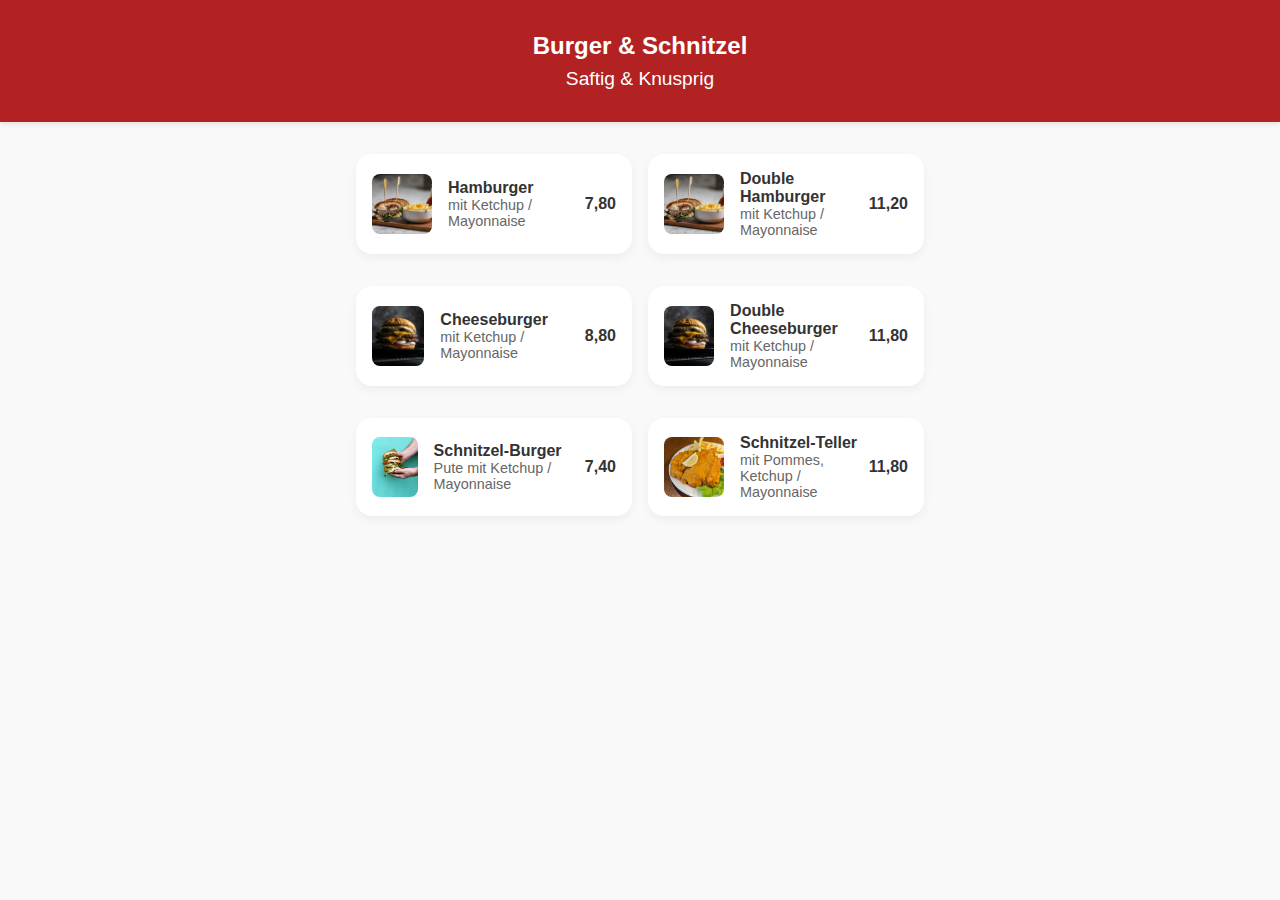
<file: burger.html>
<!DOCTYPE html>
<html lang="de">
<head>
  <meta charset="UTF-8">
  <meta name="viewport" content="width=device-width, initial-scale=1.0">
  <title>Burger & Schnitzel – Pinzgau Kebap</title>
  <link rel="stylesheet" href="style.css">
  <style>
    body {
      font-family: Arial, sans-serif;
      background-color: #f9f9f9;
      margin: 0;
      padding: 0;
    }

    header {
      background-color: #b22222;
      color: white;
      padding: 2rem 1rem;
      text-align: center;
    }

    .untertitel {
      font-size: 1.2rem;
      margin-top: 0.5rem;
    }

    main {
      padding: 2rem 1rem;
      max-width: 600px;
      margin: auto;
    }

    .item-card {
      background: white;
      display: flex;
      align-items: center;
      justify-content: space-between;
      padding: 1rem;
      margin-bottom: 1rem;
      border-radius: 1rem;
      box-shadow: 0 4px 10px rgba(0, 0, 0, 0.05);
    }

    .item-info {
      display: flex;
      align-items: center;
      gap: 1rem;
    }

    .item-info img {
      width: 60px;
      height: 60px;
      border-radius: 0.5rem;
      object-fit: cover;
    }

    .item-text {
      display: flex;
      flex-direction: column;
    }

    .item-name {
      font-weight: bold;
      font-size: 1rem;
    }

    .item-desc {
      font-size: 0.9rem;
      color: #666;
    }

    .item-price {
      font-weight: bold;
      font-size: 1rem;
    }
  </style>
</head>
<body>
  <header>
    <h1>Burger & Schnitzel</h1>
    <p class="untertitel">Saftig & Knusprig</p>
  </header>

  <main>
    <div class="item-card">
      <div class="item-info">
        <img src="hamburger.jpg" alt="Hamburger">
        <div class="item-text">
          <div class="item-name">Hamburger</div>
          <div class="item-desc">mit Ketchup / Mayonnaise</div>
        </div>
      </div>
      <div class="item-price">7,80</div>
    </div>

    <div class="item-card">
      <div class="item-info">
        <img src="hamburger.jpg" alt="Double Hamburger">
        <div class="item-text">
          <div class="item-name">Double Hamburger</div>
          <div class="item-desc">mit Ketchup / Mayonnaise</div>
        </div>
      </div>
      <div class="item-price">11,20</div>
    </div>

    <div class="item-card">
      <div class="item-info">
        <img src="cheesburger.jpg" alt="Cheeseburger">
        <div class="item-text">
          <div class="item-name">Cheeseburger</div>
          <div class="item-desc">mit Ketchup / Mayonnaise</div>
        </div>
      </div>
      <div class="item-price">8,80</div>
    </div>

    <div class="item-card">
      <div class="item-info">
        <img src="cheesburger.jpg" alt="Double Cheeseburger">
        <div class="item-text">
          <div class="item-name">Double Cheeseburger</div>
          <div class="item-desc">mit Ketchup / Mayonnaise</div>
        </div>
      </div>
      <div class="item-price">11,80</div>
    </div>

    <div class="item-card">
      <div class="item-info">
        <img src="schnitzel_burger.jpg" alt="Schnitzel-Burger">
        <div class="item-text">
          <div class="item-name">Schnitzel-Burger</div>
          <div class="item-desc">Pute mit Ketchup / Mayonnaise</div>
        </div>
      </div>
      <div class="item-price">7,40</div>
    </div>

    <div class="item-card">
      <div class="item-info">
        <img src="schnitzelteller.jpg" alt="Schnitzel-Teller">
        <div class="item-text">
          <div class="item-name">Schnitzel-Teller</div>
          <div class="item-desc">mit Pommes, Ketchup / Mayonnaise</div>
        </div>
      </div>
      <div class="item-price">11,80</div>
    </div>
  </main>
</body>
</html>
</file>
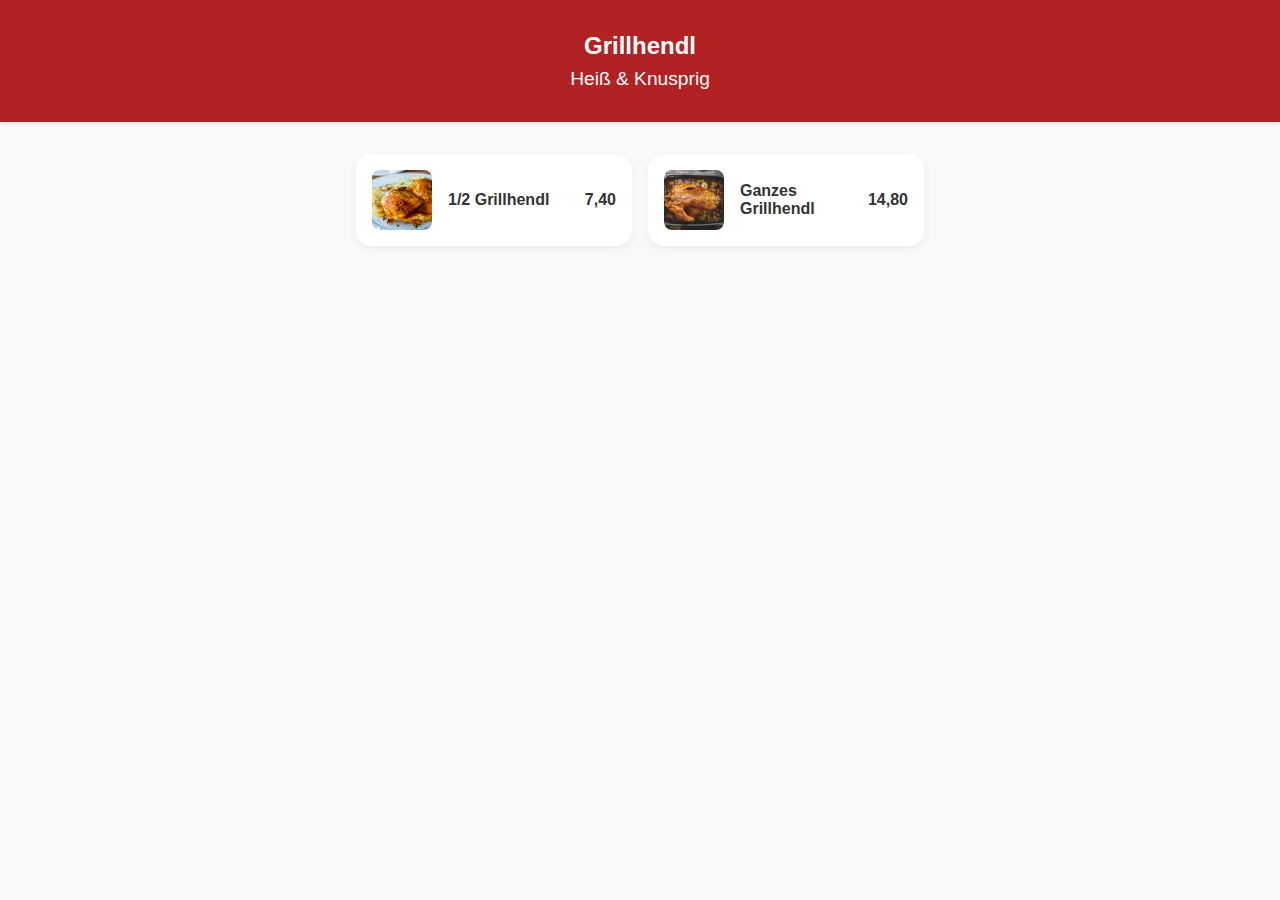
<file: grillhendl.html>
<!DOCTYPE html>
<html lang="de">
<head>
  <meta charset="UTF-8">
  <meta name="viewport" content="width=device-width, initial-scale=1.0">
  <title>Grillhendl – Pinzgau Kebap</title>
  <link rel="stylesheet" href="style.css">
  <style>
    body {
      font-family: Arial, sans-serif;
      background-color: #f9f9f9;
      margin: 0;
      padding: 0;
    }

    header {
      background-color: #b22222;
      color: white;
      padding: 2rem 1rem;
      text-align: center;
    }

    .untertitel {
      font-size: 1.2rem;
      margin-top: 0.5rem;
    }

    main {
      padding: 2rem 1rem;
      max-width: 600px;
      margin: auto;
    }

    .item-card {
      background: white;
      display: flex;
      align-items: center;
      justify-content: space-between;
      padding: 1rem;
      margin-bottom: 1rem;
      border-radius: 1rem;
      box-shadow: 0 4px 10px rgba(0, 0, 0, 0.05);
    }

    .item-info {
      display: flex;
      align-items: center;
      gap: 1rem;
    }

    .item-info img {
      width: 60px;
      height: 60px;
      border-radius: 0.5rem;
      object-fit: cover;
    }

    .item-text {
      display: flex;
      flex-direction: column;
    }

    .item-name {
      font-weight: bold;
      font-size: 1rem;
    }

    .item-price {
      font-weight: bold;
      font-size: 1rem;
    }
  </style>
</head>
<body>
  <header>
    <h1>Grillhendl</h1>
    <p class="untertitel">Heiß & Knusprig</p>
  </header>

  <main>
    <div class="item-card">
      <div class="item-info">
        <img src="halb_hendl.jpg" alt="Halbes Hendl">
        <div class="item-text">
          <div class="item-name">1/2 Grillhendl</div>
        </div>
      </div>
      <div class="item-price">7,40</div>
    </div>

    <div class="item-card">
      <div class="item-info">
        <img src="ganzes_hendl.jpg" alt="Ganzes Hendl">
        <div class="item-text">
          <div class="item-name">Ganzes Grillhendl</div>
        </div>
      </div>
      <div class="item-price">14,80</div>
    </div>
  </main>
</body>
</html>
</file>
<file: style.css>
:root {
    --hauptfarbe: #b22222; /* Firebrick-Rot */
    --hellrot: #fceaea;
    --textfarbe: #333;
    --weiß: #fff;
}

* {
    box-sizing: border-box;
    margin: 0;
    padding: 0;
}

body {
    font-family: Arial, sans-serif;
    background-color: var(--hellrot);
    color: var(--textfarbe);
}

header {
    background-color: var(--hauptfarbe);
    color: var(--weiß);
    padding: 1rem;
    text-align: center;
    box-shadow: 0 2px 5px rgba(0,0,0,0.1);
}

header h1 {
    font-size: 1.5rem;
}

.header-content {
    display: flex;
    justify-content: space-between;
    align-items: center;
    padding: 0 1rem;
}

.header-content h1 {
    flex: 1;
    text-align: center;
    margin: 0;
}

.header-content img {
    height: 40px;
}

section {
    text-align: center;
    padding: 1rem;
    background-color: var(--weiß);
    color: var(--hauptfarbe);
}

section a {
    display: inline-block;
    margin: 0 0.5rem;
    color: var(--hauptfarbe);
    text-decoration: none;
    font-size: 1.2rem;
}

main {
    display: grid;
    grid-template-columns: repeat(2, 1fr);
    gap: 1rem;
    padding: 1rem;
}

figure {
    background-color: var(--weiß);
    border-radius: 1rem;
    overflow: hidden;
    box-shadow: 0 4px 8px rgba(178, 34, 34, 0.2);
    text-align: center;
    display: flex;
    flex-direction: column;
}

.bild-wrapper {
    aspect-ratio: 4 / 3;
    overflow: hidden;
}

figure img {
    width: 100%;
    height: 100%;
    object-fit: cover;
    display: block;
}

figcaption {
    padding: 0.75rem;
    font-size: 1rem;
    background-color: var(--hellrot);
    color: var(--hauptfarbe);
}
.kontakt-links {
    display: flex;
    justify-content: center;
    align-items: center;
    gap: 1rem;
    flex-wrap: wrap;
}

.kontakt-links a {
    text-decoration: none;
    font-size: 1.5rem;
    color: var(--hauptfarbe);
}

.kontakt-links img.social-icon {
    width: 24px;
    height: 24px;
    vertical-align: middle;
}

@media (max-width: 500px) {
    main {
        grid-template-columns: 1fr;
    }
}
</file>
